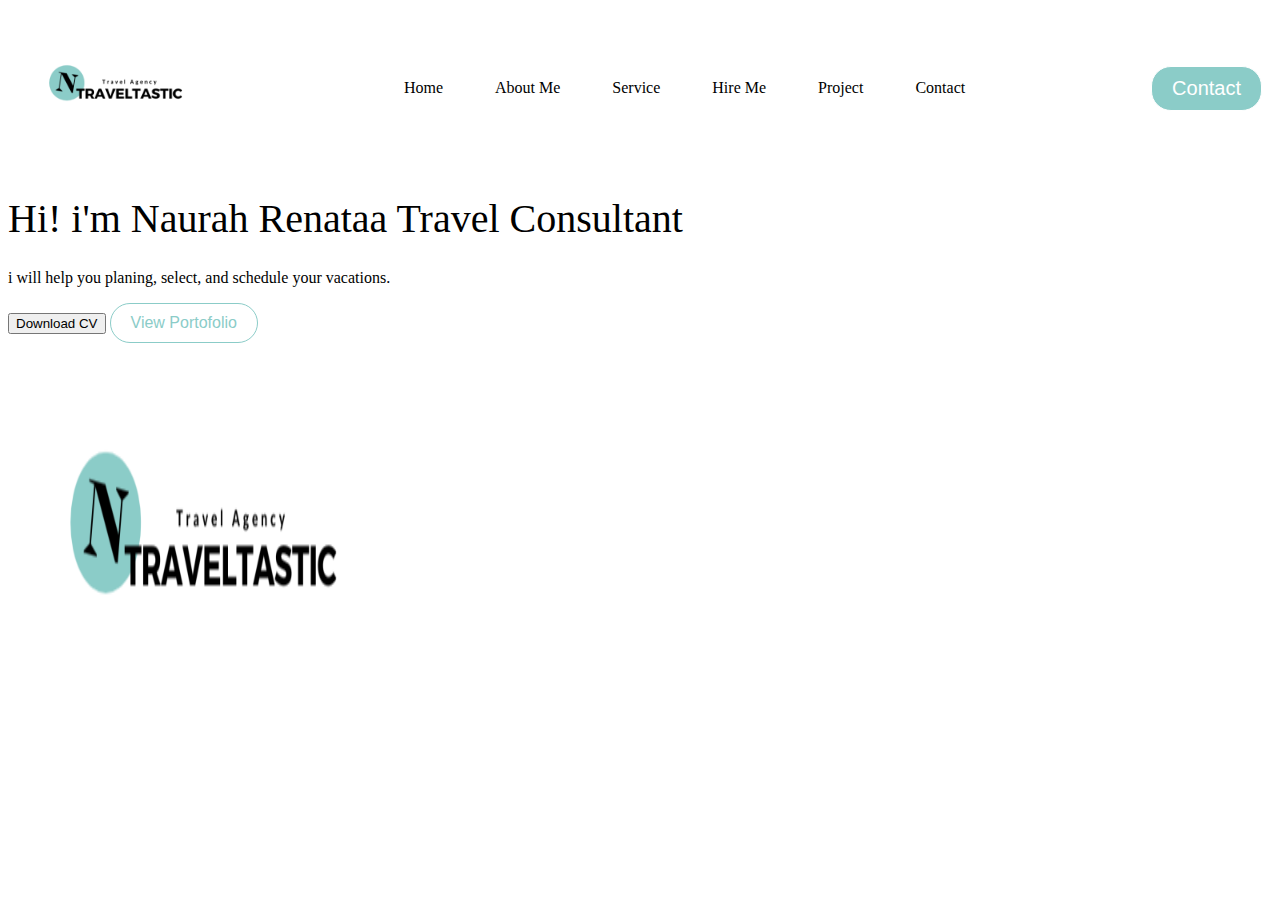
<file: index.html>
<!DOCTYPE html>
<html lang="en">
<head>
    <meta charset="UTF-8">
    <meta name="viewport" content="width=device-width, initial-scale=1.0">
    <title>My Personal Web </title>
    <link rel="stylesheet" type="text/css" href="style.css">
    <style>
        @import url('https://fonts.googleapis.com/css2?family=Poppins:wght@300&display=swap');
        @import url('https://fonts.googleapis.com/css2?family=Plus+Jakarta+Sans:wght@300&family=Poppins:wght@300&display=swap');
    </style>
</head>
<body>
    <header>
        <img src="sentra.png" class="logo" width="200px" height="100px">
        <nav>
            <a href="index.html">Home</a>  
            <a href="index.html">About Me</a>
            <a href="service.html">Service</a>
            <a href="hireMe.html">Hire Me</a>
            <a href="myProject.html">Project</a>
            <a href="contact.html">Contact</a>
        </nav>
        <button class="hire">Contact</button>
    </header>
<div class="Hero">
    <div class="desc">    
    <h1>Hi! i'm Naurah Renataa Travel Consultant</h1>
        <p>i will help you planing, select, and schedule your vacations.</p>
        <button class="download">Download CV</button>
        <button class="portofolio">View Portofolio</button>
    </div>
    <div class="hero-image">
        <img src="sentra.png" width="400px" height="400px">
    </div>
</div> 
</body>
</html>
</file>
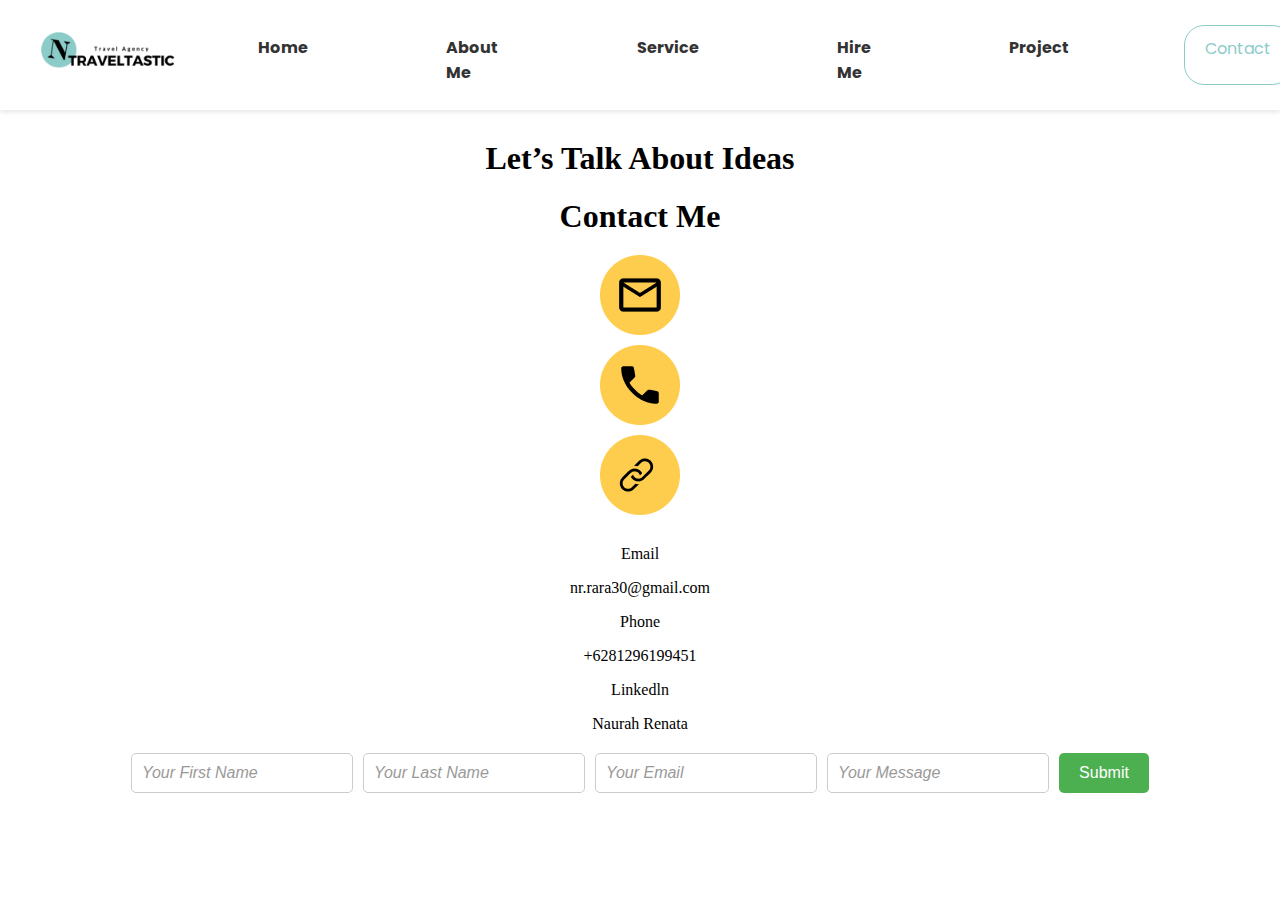
<file: contact.html>
<!DOCTYPE html>
<html lang="en">
<head>
    <meta charset="UTF-8">
    <meta name="viewport" content="width=device-width, initial-scale=1.0">
    <title>Contact</title>
    <link rel="stylesheet" href="style.css">
    <style>
        @import url('https://fonts.googleapis.com/css2?family=Poppins:wght@300&display=swap');
        @import url('https://fonts.googleapis.com/css2?family=Plus+Jakarta+Sans:wght@300&family=Poppins:wght@300&display=swap');
        body {
            margin: 0;
            padding: 0;
            box-sizing: border-box;
        }

        header {
            display: flex;
            align-items: center;
            justify-content: space-between;
            background-color: white;
            padding: 5px 10px;
            box-shadow: 0px 2px 5px rgba(0, 0, 0, 0.1); /* Tambahkan efek shadow di sini */
        }

        nav {
            display: flex;
            gap: 90px;
            font-family: 'poppins', 'plus jakarta sans'; /* Tambahkan font-family untuk navbar */
        }

        nav a {
            text-decoration: none;
            color: #333;
            font-family: 'poppins',' plus jakarta sans'; /* Tambahkan font-family untuk navbar */
            font-weight: bold; /* Membuat teks pada navbar menjadi bold */
            margin-top: 10px;
        }

        nav a[href="contact.html"] {
            background-color: white;
            color: #8BCCC8;
            font-size: 16px;
            padding: 10px 20px 10px 20px;
            border-radius: 20px;
            border: 1px solid;
            border-color: #8BCCC8;
            font-weight: 400;
            margin-top: 0px;
        }

        .home-link {  /*INI GA NGARUH APAPUN? CARANYA */
            background-color: #8BCCC8;
    color: white;
    font-size: 20px;
    padding: 10px 20px 10px 20px;
    border-radius: 20px;
    border: 1px solid;
    font-weight: 500;

        }

        .logo {
            order: -1; /* Move logo to the left */
        }

        .judlul {
            text-align: center;
            margin-top: 30px;
        }

        .judlul h1 {
            margin-bottom: 10px;
        }

        .icon {
            display: flex;
            flex-direction: column; /* Change to column layout */
            align-items: center; /* Center items horizontally */
            margin-top: 20px;
        }

        .icon img {
            margin-bottom: 10px; /* Add margin between icons */
        }

        .isi {
            text-align: center;
            margin-top: 20px;
        }

        .isi p {
            margin-bottom: 5px;
        }

        .input {
            display: flex;
            justify-content: center;
            margin-top: 20px;
        }

        input[type="text"] {
            width: 200px;
            padding: 10px;
            margin-right: 10px;
            border: 1px solid #ccc;
            border-radius: 5px;
            font-size: 16px;
        }

        input[type="text"]:focus::placeholder {
            color: transparent; /* Hide the placeholder text on focus */
        }

        input[type="text"]::placeholder {
            color: #999;
            font-style: italic;
        }

        button {
            padding: 10px 20px;
            background-color: #4CAF50;
            color: white;
            border: none;
            border-radius: 5px;
            cursor: pointer;
            font-size: 16px;
        }

        button:hover {
            background-color: #45a049;
        }
    </style>
</head>
<body>
    <header>
        <img src="sentra.png" class="logo" width="200px" height="100px">
        <nav>
            <a href="index.html">Home</a>  
            <a href="index.html">About Me</a>
            <a href="service.html">Service</a>
            <a href="hireMe.html">Hire Me</a>
            <a href="myProject.html">Project</a>
            <a href="contact.html">Contact</a>
        </nav>
    </header>
    <div class="judlul">
        <h1>Let’s Talk About Ideas</h1>
        <h1>Contact Me</h1>
    </div>
    <div class="icon">
        <img src="mail.png" alt="">
        <img src="phone.png" alt="">
        <img src="link.png" alt="">
    </div>
    <div class="isi">
        <p>Email</p>
        <p>nr.rara30@gmail.com</p>

        <p>Phone</p>
        <p>+6281296199451</p>

        <p>Linkedln</p>
        <p>Naurah Renata</p>
    </div>
    <div class="input">
        <input type="text" name="YourFirstName" id="YourFirstName" placeholder="Your First Name">
        <input type="text" name="YourLastName" id="YourLastName" placeholder="Your Last Name">
        <input type="text" name="YourEmail" id="YourEmail" placeholder="Your Email">
        <input type="text" name="YourMessage" id="YourMessage" placeholder="Your Message">
        <button type="submit">Submit</button>
    </div>
</body>
</html>
</file>
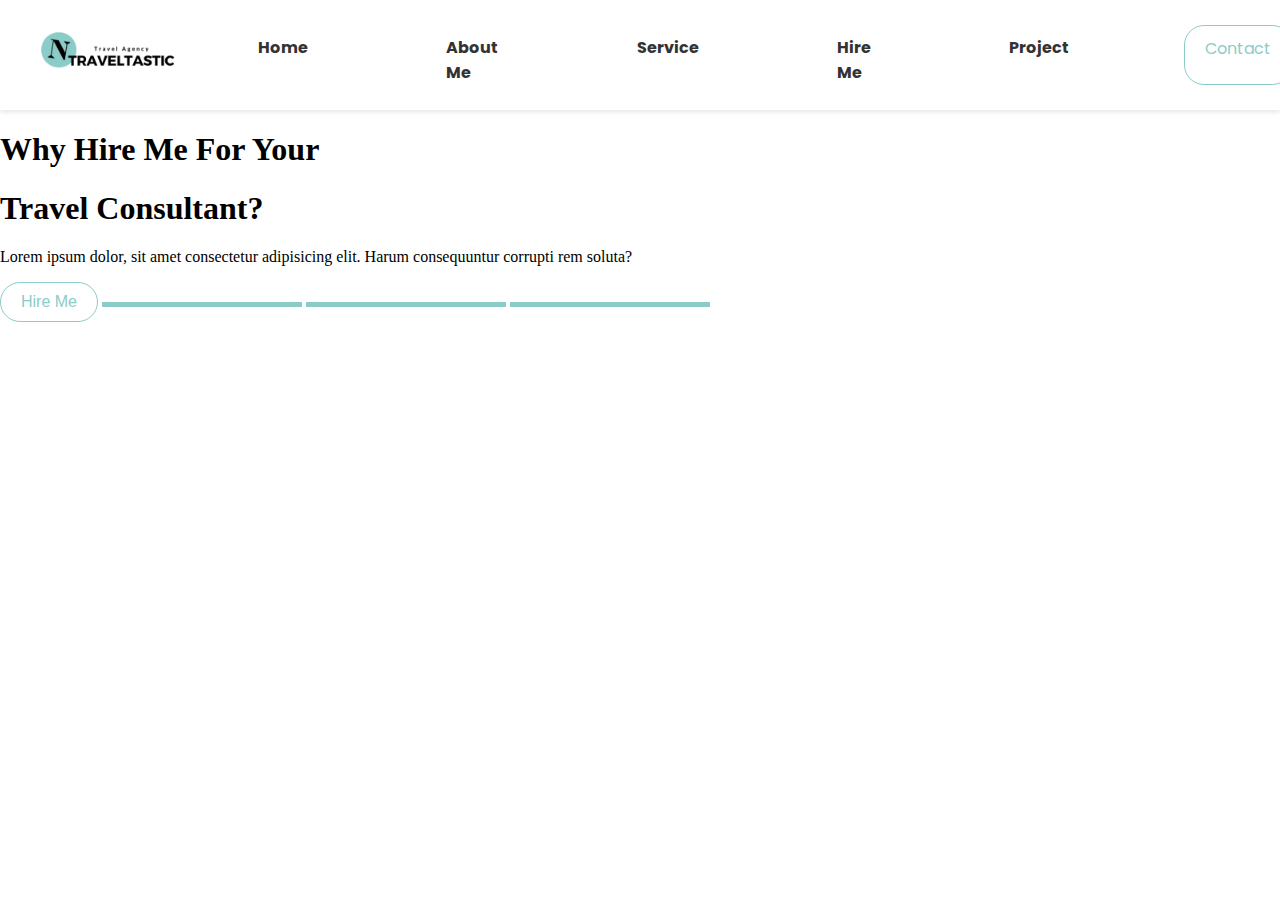
<file: hireMe.html>
<!DOCTYPE html>
<html lang="en">
<head>
    <meta charset="UTF-8">
    <meta name="viewport" content="width=device-width, initial-scale=1.0">
    <title>hire me</title>
    <link rel="stylesheet" href="style.css">
    <style>
        @import url('https://fonts.googleapis.com/css2?family=Poppins:wght@300&display=swap');
        @import url('https://fonts.googleapis.com/css2?family=Plus+Jakarta+Sans:wght@300&family=Poppins:wght@300&display=swap');
        body {
            margin: 0;
            padding: 0;
            box-sizing: border-box;
        }

        header {
            display: flex;
            align-items: center;
            justify-content: space-between;
            background-color: white;
            padding: 5px 10px;
            box-shadow: 0px 2px 5px rgba(0, 0, 0, 0.1); /* Tambahkan efek shadow di sini */
        }

        nav {
            display: flex;
            gap: 90px;
            font-family: 'poppins', 'plus jakarta sans'; /* Tambahkan font-family untuk navbar */
        }

        nav a {
            text-decoration: none;
            color: #333;
            font-family: 'poppins',' plus jakarta sans'; /* Tambahkan font-family untuk navbar */
            font-weight: bold; /* Membuat teks pada navbar menjadi bold */
            margin-top: 10px;
        }

        nav a[href="contact.html"] {
            background-color: white;
            color: #8BCCC8;
            font-size: 16px;
            padding: 10px 20px 10px 20px;
            border-radius: 20px;
            border: 1px solid;
            border-color: #8BCCC8;
            font-weight: 400;
            margin-top: 0px;
        }

        .home-link {  /*INI GA NGARUH APAPUN? CARANYA */
            background-color: #8BCCC8;
    color: white;
    font-size: 20px;
    padding: 10px 20px 10px 20px;
    border-radius: 20px;
    border: 1px solid;
    font-weight: 500;

        }

        .logo {
            order: -1; /* Move logo to the left */
        }

    </style>
</head>
<body>
    <header>
        <img src="sentra.png" class="logo" width="200px" height="100px">
        <nav>
            <a href="index.html">Home</a>  
            <a href="index.html">About Me</a>
            <a href="service.html">Service</a>
            <a href="hireMe.html">Hire Me</a>
            <a href="myProject.html">Project</a>
            <a href="contact.html">Contact</a>
        </nav>
    </header>
    <h1>Why Hire Me For Your</h1>
    <h1>Travel Consultant?</h1>
    <p>Lorem ipsum dolor, sit amet consectetur adipisicing elit. Harum consequuntur corrupti rem soluta?</p>
    <button class="portofolio">Hire Me</button>
    <img src="Line 13.png" alt="">
    <img src="Line 13.png" alt="">
    <img src="Line 13.png" alt="">
    
</body>
</html>
</file>
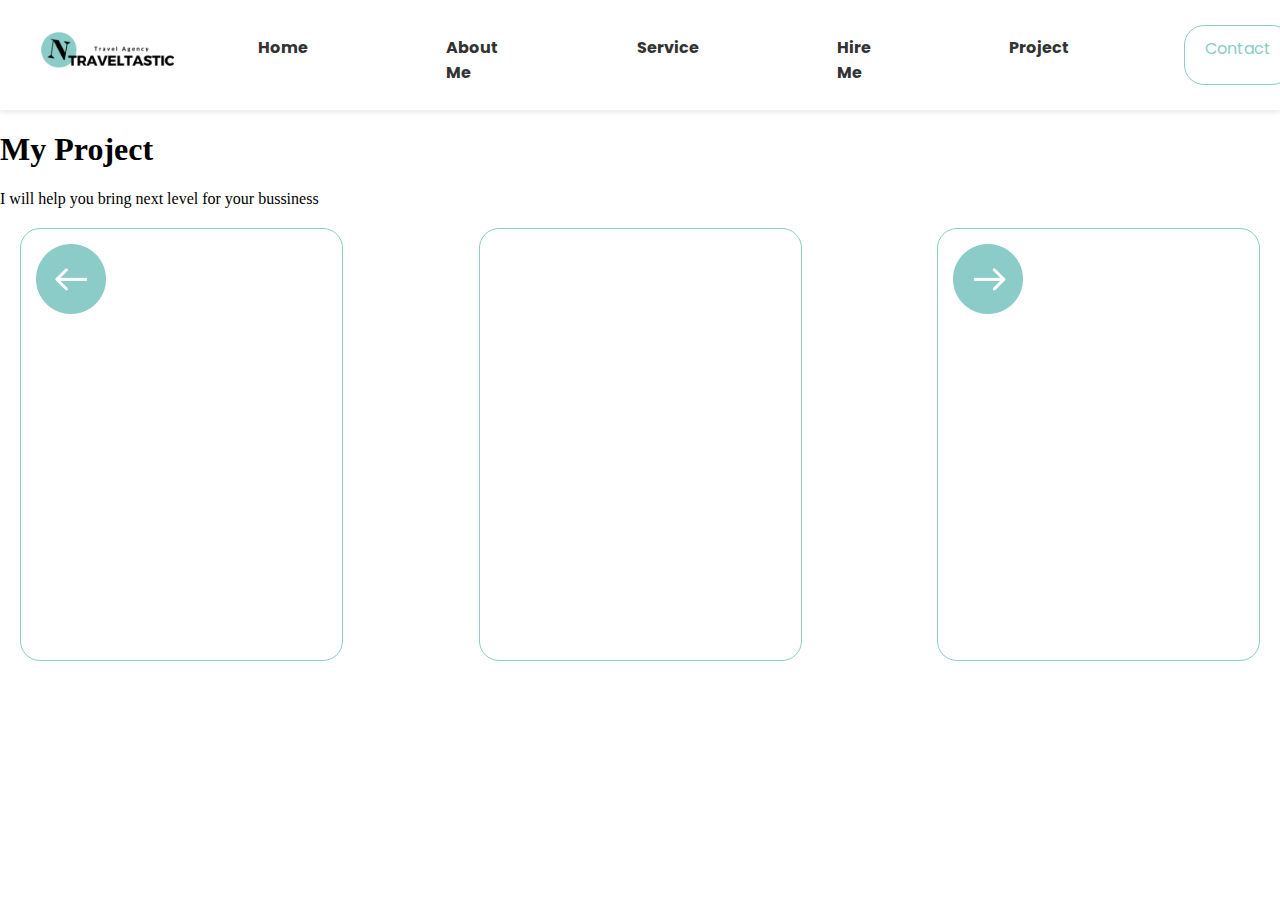
<file: myProject.html>
<!DOCTYPE html>
<html lang="en">
<head>
    <meta charset="UTF-8">
    <meta name="viewport" content="width=device-width, initial-scale=1.0">
    <title>my project</title>
    <link rel="stylesheet" href="style.css">
    <style>
        @import url('https://fonts.googleapis.com/css2?family=Poppins:wght@300&display=swap');
        @import url('https://fonts.googleapis.com/css2?family=Plus+Jakarta+Sans:wght@300&family=Poppins:wght@300&display=swap');
        body {
            margin: 0;
            padding: 0;
            box-sizing: border-box;
        }

        header {
            display: flex;
            align-items: center;
            justify-content: space-between;
            background-color: white;
            padding: 5px 10px;
            box-shadow: 0px 2px 5px rgba(0, 0, 0, 0.1); /* Tambahkan efek shadow di sini */
        }

        nav {
            display: flex;
            gap: 90px;
            font-family: 'poppins', 'plus jakarta sans'; /* Tambahkan font-family untuk navbar */
        }

        nav a {
            text-decoration: none;
            color: #333;
            font-family: 'poppins',' plus jakarta sans'; /* Tambahkan font-family untuk navbar */
            font-weight: bold; /* Membuat teks pada navbar menjadi bold */
            margin-top: 10px;
        }

        nav a[href="contact.html"] {
            background-color: white;
            color: #8BCCC8;
            font-size: 16px;
            padding: 10px 20px 10px 20px;
            border-radius: 20px;
            border: 1px solid;
            border-color: #8BCCC8;
            font-weight: 400;
            margin-top: 0px;
        }

        .home-link {  /*INI GA NGARUH APAPUN? CARANYA */
            background-color: #8BCCC8;
    color: white;
    font-size: 20px;
    padding: 10px 20px 10px 20px;
    border-radius: 20px;
    border: 1px solid;
    font-weight: 500;

        }

        .logo {
            order: -1; /* Move logo to the left */
        }

        .tips-container {
            display: flex;
            justify-content: space-between;
            margin: 20px;
        }

        .tip-box {
            width: 323px;
            height: 433px;
            background-color: white;
            border: 1px solid #8bccc8;
            padding: 15px;
            box-sizing: border-box;
            border-radius: 20px;
        }
    </style>
</head>
<body>
    <header>
        <img src="sentra.png" class="logo" width="200px" height="100px">
        <nav>
            <a href="index.html">Home</a>  
            <a href="index.html">About Me</a>
            <a href="service.html">Service</a>
            <a href="hireMe.html">Hire Me</a>
            <a href="myProject.html">Project</a>
            <a href="contact.html">Contact</a>
        </nav>
    </header>
    <h1>My Project</h1>
    <p>I will help you bring next level for your bussiness</p>
    <div class="tips-container">
        <div class="tip-box">
            <img src="Group 4.png" alt="">
        </div>
        <div class="tip-box">
        </div>
        <div class="tip-box">
            <img src="Group 5.png" alt="">
        </div>
    </div>
    
</body>
</html>
</file>
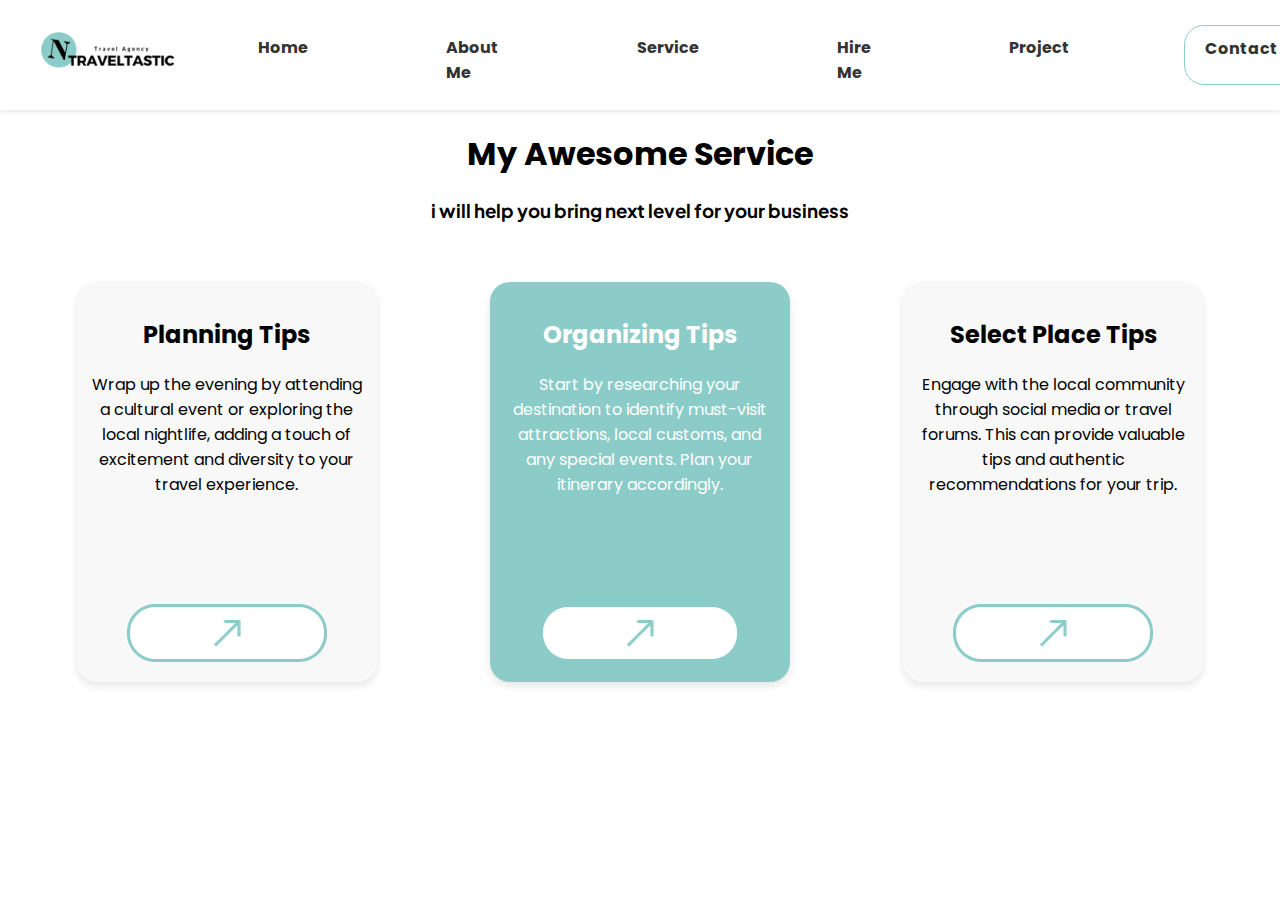
<file: service.html>
<!DOCTYPE html>
<html lang="en">
<head>
    <meta charset="UTF-8">
    <meta name="viewport" content="width=device-width, initial-scale=1.0">
    <title>Service</title>
    <link rel="stylesheet" href="style.css">
    <style>
        @import url('https://fonts.googleapis.com/css2?family=Poppins:wght@300&display=swap');
        @import url('https://fonts.googleapis.com/css2?family=Plus+Jakarta+Sans:wght@300&family=Poppins:wght@300&display=swap');
        body {
            margin: 0;
            padding: 0;
            box-sizing: border-box;
        }

        header {
            display: flex;
            align-items: center;
            justify-content: space-between;
            background-color: white;
            padding: 5px 10px;
            box-shadow: 0px 2px 5px rgba(0, 0, 0, 0.1); /* Tambahkan efek shadow di sini */
        }

        nav {
            display: flex;
            gap: 90px;
            font-family: 'poppins', 'plus jakarta sans'; /* Tambahkan font-family untuk navbar */
        }

        nav a {
            text-decoration: none;
            color: #333;
            font-family: 'poppins',' plus jakarta sans'; /* Tambahkan font-family untuk navbar */
            font-weight: bold; /* Membuat teks pada navbar menjadi bold */
            margin-top: 10px;
        }

        nav a[href="contact.html"] {
            background-color: white;
            color: #333;
            font-size: 16px;
            padding: 10px 20px 10px 20px;
            border-radius: 20px;
            border: 1px solid;
            border-color: #8BCCC8;
            font-weight: bold;
            margin-top: 0px;
        }

        .home-link {  /*INI GA NGARUH APAPUN? CARANYA */
            background-color: #8BCCC8;
    color: white;
    font-size: 20px;
    padding: 10px 20px 10px 20px;
    border-radius: 20px;
    border: 1px solid;
    font-weight: 500;

        }

        .logo {
            order: -1; /* Move logo to the left */
        }

        /* Style section */
        .tips-container {
            display: flex;
            justify-content: space-around;
            margin: 20px;
        }

        .tip-box {
            width: 300px;
            height: 400px;
            background-color: #f8f8f8;
            padding: 15px;
            top: 40px;
            box-sizing: border-box;
            border-radius: 20px;
            font-family: 'Poppins', sans-serif;
            text-align: center;
            box-shadow: 0px 4px 8px rgba(0, 0, 0, 0.1);
            position: relative; /* Menambahkan posisi relatif */
        }

        .arrow-icon {
            position: absolute;
            bottom: 20px; /* Jarak dari bawah */
            left: 50%; /* Posisi tengah */
            transform: translateX(-50%); /* Menengahkan ikon panah */
            width: 200px; /* Mengatur ukuran ikon panah */
            height: auto;
        }

        .tip-box:nth-child(2) {
            background-color: #8BCCC8;
            color: white;
        }

        h1 {
            margin-top: 20px;
            text-align: center; /* Menengahkan teks secara horizontal */
            font-family: 'Poppins', sans-serif; /* Mengganti font-family */
            font-weight: bold;        
        }

        h3 {
            margin-top: 20px;
            text-align: center; /* Menengahkan teks secara horizontal */
            font-family: 'Plus Jakarta Sans', sans-serif; /* Mengganti font-family */
        }
    </style>
</head>
<body>
    <header>
        <img src="sentra.png" class="logo" width="200px" height="100px">
        <nav>
            <a href="index.html">Home</a>  
            <a href="index.html">About Me</a>
            <a href="service.html">Service</a>
            <a href="hireMe.html">Hire Me</a>
            <a href="myProject.html">Project</a>
            <a href="contact.html">Contact</a>
        </nav>
    </header>
    <h1>My Awesome Service</h1>
    <h3>i will help you bring next level for your business</h3>
    <div class="opsi">
        <div class="tips-container">
            <div class="tip-box">
                <h2>Planning Tips</h2>
                <p>Wrap up the evening by attending a cultural event or exploring the local nightlife, adding a touch of excitement and diversity to your travel experience.</p>
                <img src="arrow.png" alt="" class="arrow-icon"> <!-- Menambahkan class untuk styling ikon panah -->
            </div>
            <div class="tip-box">
                <h2>Organizing Tips</h2>
                <p>Start by researching your destination to identify must-visit attractions, local customs, and any special events. Plan your itinerary accordingly.</p>
                <img src="arrow.png" alt="" class="arrow-icon"> <!-- Menambahkan class untuk styling ikon panah -->
            </div>
            <div class="tip-box">
                <h2>Select Place Tips</h2>
                <p>Engage with the local community through social media or travel forums. This can provide valuable tips and authentic recommendations for your trip.</p>
                <img src="arrow.png" alt="" class="arrow-icon"> <!-- Menambahkan class untuk styling ikon panah -->
            </div>
        </div>
    </div>
</body>
</html>
</file>
<file: style.css>
body{
    font-family: "popins";
}
h1
h2
h3
h4
h5
h6{
    font-family: clash display;
}

header{
    display: flex;  /* mengatur layout */
    justify-content: space-between;
    align-items: center;
    padding: 30px 10px;
}

nav,
a {
    text-decoration: none;
    padding-left: 24px;
    padding-right: 24px;
    color: black;
}

header > button,
.hire {
    background-color: #8BCCC8;
    color: white;
    font-size: 20px;
    padding: 10px 20px 10px 20px;
    border-radius: 20px;
    border: 1px solid;
    font-weight: 500;
}

.hero > button,
.downlaod{
    background-color: #8BCCC8;
    color: white;
    font-size: 16px;
    padding: 10px 20px 10px 20px;
    border-radius: 20px;
    border: 2px solid;
    font-weight: 500;
}

.hero > button,
.portofolio{
    background-color: white;
    color: #8BCCC8;
    font-size: 16px;
    padding: 10px 20px 10px 20px;
    border-radius: 20px;
    border: 1px solid;
    border-color: #8BCCC8;
    font-weight: 500;
}

.desc > h1 {
    font-size: 40px;
    font-weight: 500;
}

.hero-img{
    float: right;
}

.h5 {
    background-color:#8BCCC8;
    color: white;
}
</file>
